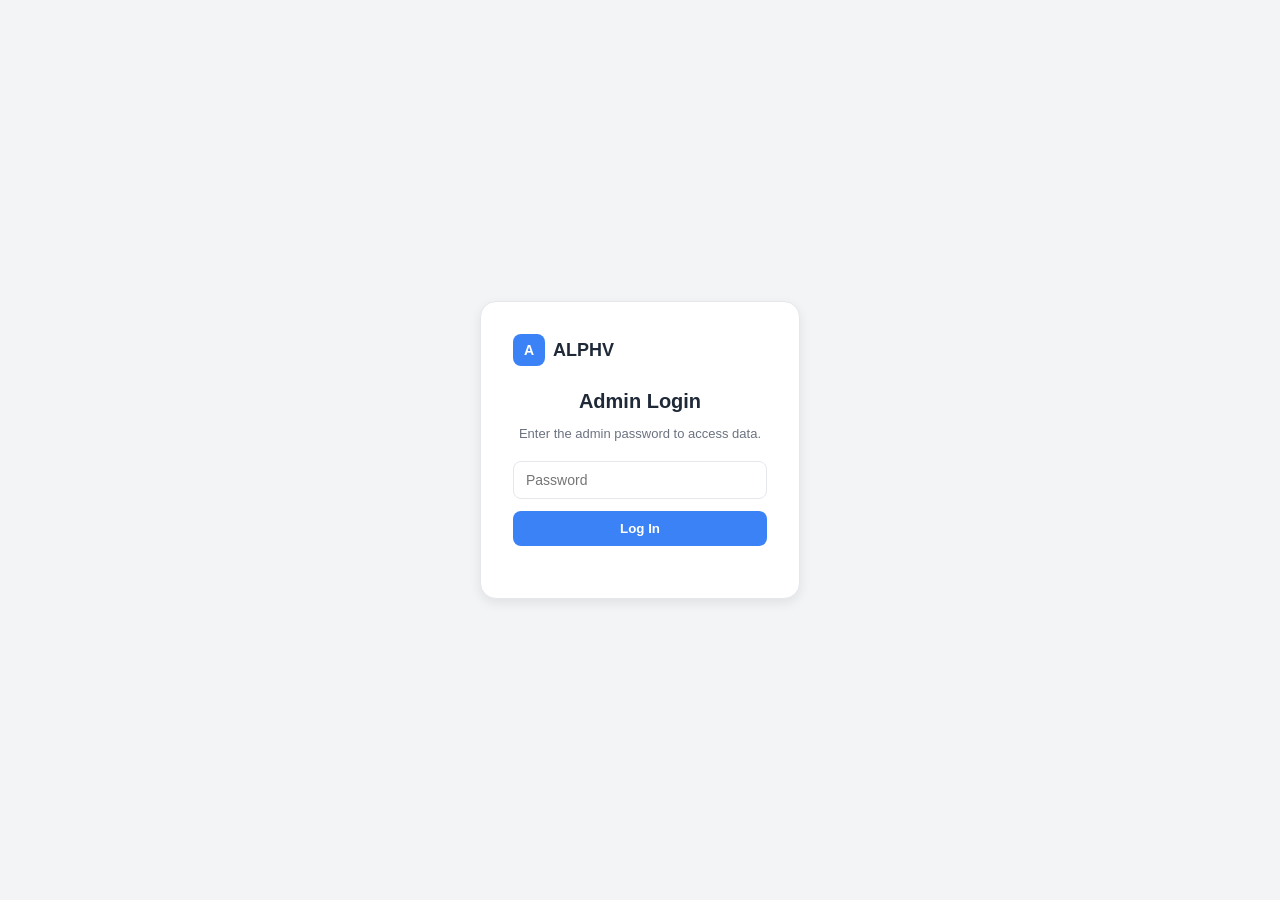
<file: frontend/admin.html>
<!DOCTYPE html>
<html lang="id">
<head>
  <meta charset="UTF-8" />
  <meta name="viewport" content="width=device-width, initial-scale=1.0" />
  <title>ALPHV - Admin</title>
  <link rel="stylesheet" href="style.css" />
</head>
<body>

  <div class="app-layout">

    <aside class="sidebar">
      <div class="sidebar-logo">
        <div class="logo-badge">A</div>
        ALPHV
      </div>
      <nav class="sidebar-nav">
        <a href="dashboard.html">Dashboard</a>
        <a href="admin.html" class="active">Admin Portal</a>
        <a href="index.html">User Portal</a>
      </nav>
    </aside>

    <main class="main-content">
      <div class="page-content">

        <div style="display: flex; justify-content: space-between; align-items: center;">
          <h1>Admin Portal</h1>
          <button id="logout-btn">Log Out</button>
        </div>

        <form id="shape-form">
          <div class="form-grid">

            <div class="form-field">
              <label>Name</label>
              <input type="text" id="input-name" placeholder="e.g. Albert" required />
            </div>

            <div class="form-field">
              <label>Shape</label>
              <select id="input-shape" required>
                <option value="Triangle">Triangle</option>
                <option value="Square">Square</option>
                <option value="Circle">Circle</option>
                <option value="Other">Other</option>
              </select>
            </div>

            <div class="form-field">
              <label>Color</label>
              <div class="color-input-row">
                <input type="color" id="input-color" value="#7C5CFC" />
                <input type="text" id="input-color-text" value="#7C5CFC" />
              </div>
            </div>

            <div class="form-field">
              <label>Timestamp</label>
              <input type="datetime-local" id="input-timestamp" required />
            </div>

            <div class="form-field preview-field">
              <label>Preview</label>
              <div class="shape-preview" id="shape-preview"></div>
            </div>

          </div>

          <button type="submit">Add Entry</button>
        </form>

        <p id="form-message"></p>

        <div class="table-wrapper">
          <div class="table-header">
            <h2>Existing Data <span id="total-count" class="total-badge"></span></h2>
            <input
              type="text"
              id="search-input"
              placeholder="Search by name or shape..."
              class="search-input"
            />
          </div>

          <table border="1" id="shape-table">
            <thead>
              <tr>
                <th>Timestamp</th>
                <th>Name</th>
                <th>Shape</th>
                <th>Color</th>
                <th>Actions</th>
              </tr>
            </thead>
            <tbody id="shape-table-body"></tbody>
          </table>
          <button id="export-btn" class="export-btn">⬇ Export Data (CSV)</button>
        </div>

      </div>
    </main>

  </div>

  <script src="admin.js"></script>
  <script src="export.js"></script>
</body>
</html>
</file>
<file: frontend/style.css>
:root {
  --color-brand: #3B82F6;       
  --color-brand-dark: #2563EB;  
  --color-bg: #F3F4F6;          
  --color-text: #1F2937;        
  --color-muted: #6B7280;      
  --color-border: #E5E7EB;      
  --radius: 16px;
}

* {
  box-sizing: border-box; 
}

body {
  font-family: "Segoe UI", Arial, sans-serif;
  background-color: var(--color-bg);
  color: var(--color-text);
  margin: 0;
  padding: 32px;
}

h1 {
  font-size: 28px;
  margin-bottom: 4px;
}

p {
  color: var(--color-muted);
}

a {
  color: var(--color-brand);
  text-decoration: none;
  font-weight: 600;
}

a:hover {
  text-decoration: underline;
}


#shape-form {
  background: white;
  border: 1px solid var(--color-border);
  border-radius: var(--radius);
  padding: 20px;
  margin-bottom: 24px;
}

#shape-form label {
  font-size: 13px;
  font-weight: 600;
  color: var(--color-muted);
}

#shape-form input,
#shape-form select {
  padding: 8px 10px;
  border: 1px solid var(--color-border);
  border-radius: 8px;
  font-size: 14px;
}

#shape-form button {
  background-color: var(--color-brand);
  color: white;
  border: none;
  padding: 12px 24px;
  border-radius: 8px;
  font-weight: 600;
  cursor: pointer;
  align-self: start;
}

#shape-form button:hover {
  background-color: var(--color-brand-dark);
}

#form-message {
  font-weight: 600;
  margin-bottom: 16px;
}


table {
  width: 100%;
  border-collapse: collapse;
  background: white;
  border-radius: var(--radius);
  overflow: hidden;
  box-shadow: 0 1px 3px rgba(0, 0, 0, 0.06);
}

thead {
  background-color: #F1F5F9;
}

th, td {
  text-align: left;
  padding: 12px 16px;
  border-bottom: 1px solid var(--color-border);
  font-size: 14px;
}

th {
  color: var(--color-muted);
  font-weight: 600;
  text-transform: uppercase;
  font-size: 12px;
}

tbody tr:hover {
  background-color: #FAFAFF;
}

.edit-btn, .delete-btn {
  border: none;
  padding: 6px 12px;
  border-radius: 6px;
  font-size: 13px;
  cursor: pointer;
  margin-right: 6px;
}

.edit-btn {
  background-color: #E7E3FD;
  color: var(--color-brand-dark);
}

.edit-btn:hover {
  background-color: #D6CFFB;
}

.delete-btn {
  background-color: #FEE2E2;
  color: #DC2626;
}

.delete-btn:hover {
  background-color: #FCA5A5;
}

.app-layout {
  display: flex;
  gap: 24px;
}

.sidebar {
  width: 220px;
  flex-shrink: 0;
  background: white;
  border: 1px solid var(--color-border);
  border-radius: var(--radius);
  padding: 20px;
}

.sidebar-logo {
  display: flex;
  align-items: center;
  gap: 8px;
  font-weight: 800;
  font-size: 18px;
  margin-bottom: 24px;
}

.sidebar-logo .logo-badge {
  width: 32px;
  height: 32px;
  border-radius: 8px;
  background-color: var(--color-brand);
  color: white;
  display: flex;
  align-items: center;
  justify-content: center;
  font-size: 14px;
}

.sidebar-nav {
  display: flex;
  flex-direction: column;
  gap: 4px;
}

.sidebar-nav a {
  display: block;
  padding: 10px 12px;
  border-radius: 8px;
  color: var(--color-muted);
  font-weight: 600;
  font-size: 14px;
}

.sidebar-nav a:hover {
  background-color: #F1F5F9;
  text-decoration: none;
}

.sidebar-nav a.active {
  background-color: #F3F1FE;
  color: var(--color-brand-dark);
}

.main-content {
  flex: 1;
  min-width: 0;
}

#logout-btn {
  background-color: #FEE2E2;
  color: #DC2626;
  border: none;
  padding: 8px 18px;
  border-radius: 999px; 
  font-weight: 700;
  font-size: 13px;
  cursor: pointer;
  transition: transform 0.15s ease, background-color 0.15s ease;
}

#logout-btn:hover {
  background-color: #FCA5A5;
  transform: scale(1.08) rotate(-2deg); 
}

#logout-btn:active {
  transform: scale(0.95);
}

html, body {
  height: 100%;
}

.app-layout {
  min-height: calc(100vh - 64px); 
}

.page-content {
  display: flex;
  flex-direction: column;
  min-height: 100%;
}

.table-wrapper {
  flex: 1; 
  display: flex;
  flex-direction: column;
}

.table-wrapper table {
  flex: 1;
}

.export-btn {
  background-color: var(--color-brand);
  color: white;
  border: none;
  padding: 7px 13px;       
  border-radius: 2px;
  font-weight: 600;
  font-size: 12px;         
  cursor: pointer;
  align-self: flex-start;  
  margin-top: 12px;
}

.export-btn:hover {
  background-color: var(--color-brand-dark);
}


.table-header {
  display: flex;
  justify-content: space-between;
  align-items: center;
  margin-bottom: 12px;
  flex-wrap: wrap;
  gap: 12px;
}

.total-badge {
  font-size: 13px;
  font-weight: 600;
  color: var(--color-muted);
  background-color: #F1F5F9;
  padding: 4px 10px;
  border-radius: 999px;
  margin-left: 8px;
}

.search-input {
  padding: 8px 14px;
  border: 1px solid var(--color-border);
  border-radius: 8px;
  font-size: 14px;
  width: 240px;
}

.search-input:focus {
  outline: none;
  border-color: var(--color-brand);
}


.form-grid {
  display: grid;
  grid-template-columns: 1.4fr 1fr 1.3fr 1.2fr 1fr;
  gap: 16px;
  margin-bottom: 16px;
  align-items: start;
}

@media (max-width: 800px) {
  .form-grid {
    grid-template-columns: repeat(2, 1fr);
  }
}

.form-field {
  display: flex;
  flex-direction: column;
  gap: 6px;
}

.form-field label {
  font-size: 12px;
  font-weight: 700;
  color: var(--color-muted);
  text-transform: uppercase;
  letter-spacing: 0.03em;
}

.form-field input,
.form-field select {
  padding: 9px 12px;
  border: 1px solid var(--color-border);
  border-radius: 8px;
  font-size: 14px;
}

.color-input-row {
  display: flex;
  gap: 6px;
  align-items: center;
}

.color-input-row input[type="color"] {
  width: 36px;
  height: 36px;
  padding: 2px;
  flex-shrink: 0;
  cursor: pointer;
}

.color-input-row input[type="text"] {
  flex: 1;
  min-width: 0;
}


.preview-field {
  align-items: stretch;
}

.shape-preview {
  width: 100%;
  height: 40px;
  background-color: #F8FAFC;
  border: 1px dashed var(--color-border);
  border-radius: 8px;
  display: flex;
  flex-direction: row;
  flex-wrap: nowrap;
  align-items: center;
  justify-content: center;
  gap: 8px;
  font-size: 13px;
  font-weight: 600;
  color: var(--color-muted);
  white-space: nowrap;
}

.shape-preview svg {
  flex-shrink: 0;
}


#shape-table th:nth-child(1) { width: 22%; } 
#shape-table th:nth-child(2) { width: 22%; } 
#shape-table th:nth-child(3) { width: 22%; }
#shape-table th:nth-child(4) { width: 16%; } 
#shape-table th:nth-child(5) { width: 18%; } 

.shape-cell, .color-cell {
  display: inline-flex;
  align-items: center;
  gap: 8px;
}

.color-swatch {
  width: 14px;
  height: 14px;
  border-radius: 4px;
  border: 1px solid rgba(0,0,0,0.1);
  flex-shrink: 0;
}

#shape-table-body tr {
  transition: background-color 0.3s ease;
}
</file>
<file: frontend/login.css>
.login-body {
  display: flex;
  align-items: center;
  justify-content: center;
  min-height: 100vh;
  padding: 0;
}

.login-box {
  background: white;
  border: 1px solid var(--color-border);
  border-radius: var(--radius);
  padding: 32px;
  width: 320px;
  box-shadow: 0 4px 12px rgba(0, 0, 0, 0.08);
  text-align: center;
}

.login-box h1 {
  font-size: 20px;
  margin: 16px 0 4px 0;
}

.login-box p {
  font-size: 13px;
  margin-bottom: 20px;
}

#login-form {
  display: flex;
  flex-direction: column;
  gap: 12px;
}

#login-form input {
  padding: 10px 12px;
  border: 1px solid var(--color-border);
  border-radius: 8px;
  font-size: 14px;
}

#login-form button {
  background-color: var(--color-brand);
  color: white;
  border: none;
  padding: 10px;
  border-radius: 8px;
  font-weight: 600;
  cursor: pointer;
}

#login-form button:hover {
  background-color: var(--color-brand-dark);
}

#login-message {
  margin-top: 12px;
  font-size: 13px;
  font-weight: 600;
  color: #DC2626;
}
</file>
